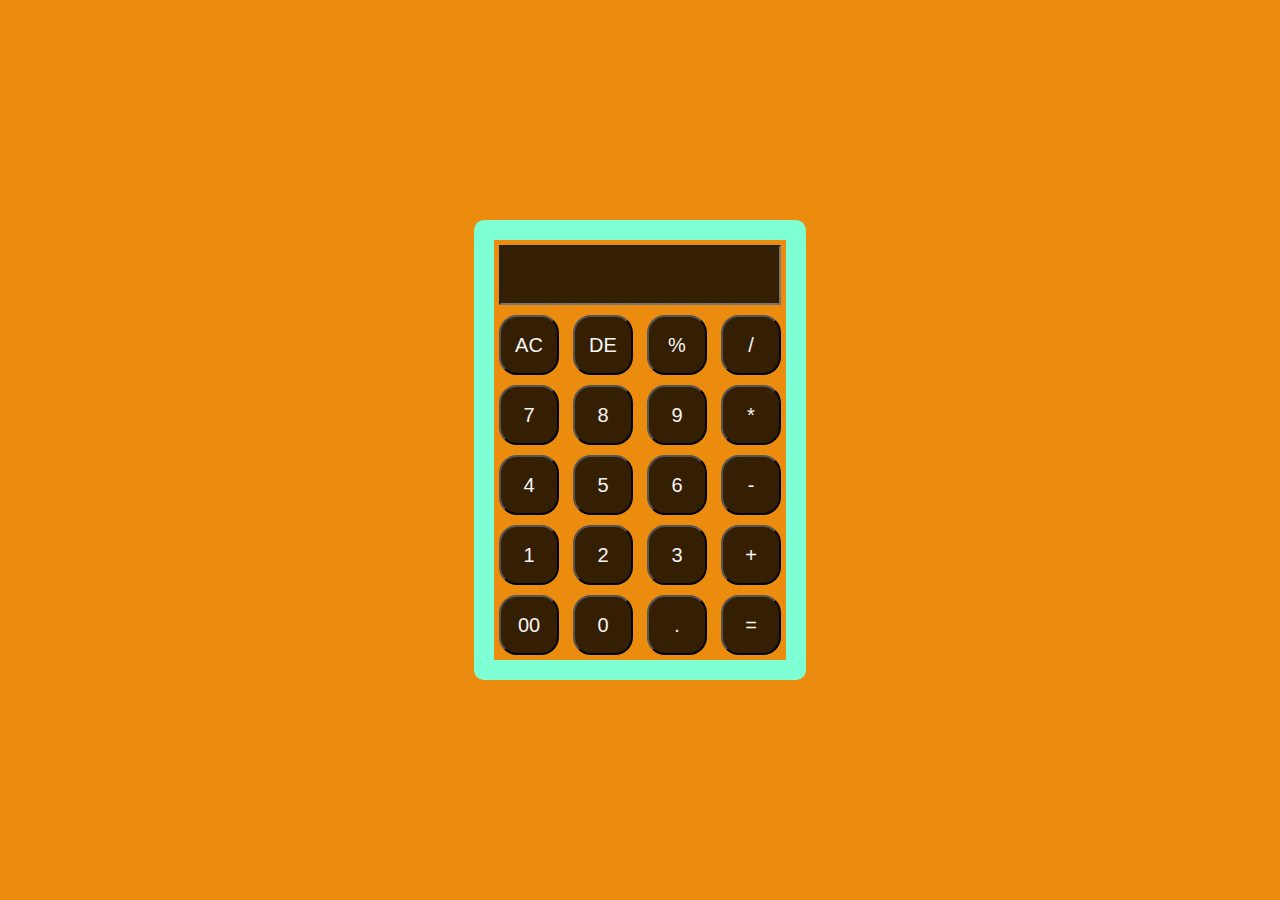
<file: Calculator/index.html>
<!DOCTYPE html>
<html>
<head>
    <link rel="stylesheet" href="style.css">
</head>

<body>
    <!DOCTYPE html>
<html>
<head>
  <title>Calculator</title>
</head>
<body>
<div id="container">
  <div class="calculator">
    <form>
      <div class="display">
        <input type="text" name = "display">
      </div>
      <div>
        <input type="button" value = "AC" onclick="display.value = ''">
        <input type="button" value = "DE" onclick="display.value = dispaly.value.tostring().slice(0,-1)">
        <input type="button" value = "%"  onclick="display.value += '%'">
        <input type="button" value = "/"  onclick="display.value += '/'">
      </div>
      <div>
        <input type="button" value = "7" onclick="display.value += '7' ">
        <input type="button" value = "8" onclick="display.value += '8'">
        <input type="button" value = "9" onclick="display.value += '9'">
        <input type="button" value = "*" onclick="display.value += '*'">
      </div>
      <div>
        <input type="button" value = "4" onclick="display.value += '4'">
        <input type="button" value = "5" onclick="display.value += '5'">
        <input type="button" value = "6" onclick="display.value += '6'">
        <input type="button" value = "-" onclick="display.value += '-'">
      </div>
      <div>
        <input type="button" value = "1" onclick="display.value += '1'">
        <input type="button" value = "2" onclick="display.value += '2'">
        <input type="button" value = "3" onclick="display.value += '3'">
        <input type="button" value = "+" onclick="display.value += '+'">
      </div>
      <div>
        <input type="button" value = "00" onclick="display.value += '00'">
        <input type="button" value = "0"  onclick="display.value += '0'">
        <input type="button" value = "."  onclick="display.value += '.'">
        <input type="button" value = "="  onclick="display.value = eval(display.value)">
      </div>
    </form>
  </div>
</div>
</body>
</html>
    <!-- <script src="callback.js"></script> -->
</body>
</html>
</file>
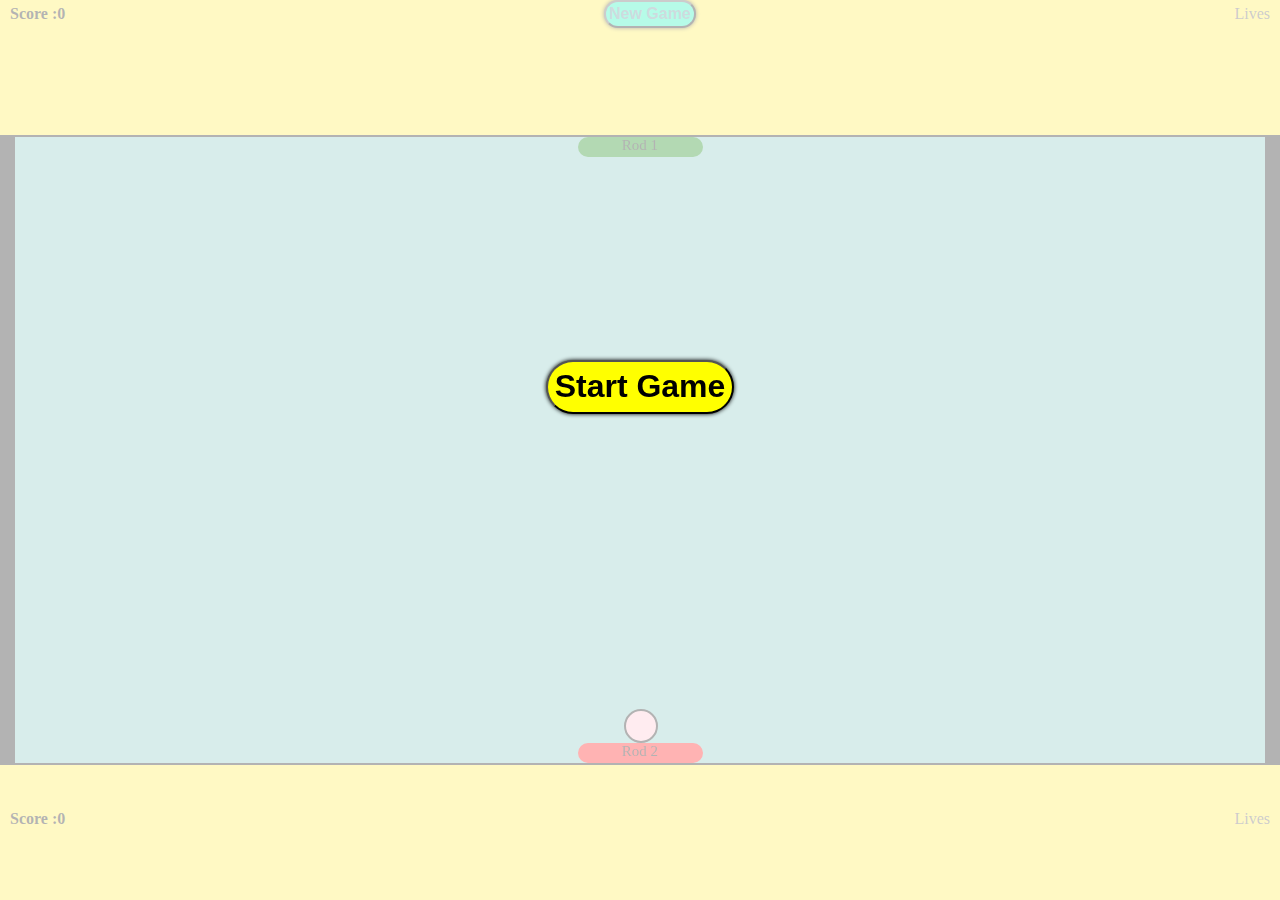
<file: Ping_Pong/index.html>
<!DOCTYPE html>
<html lang="en" dir="ltr">
  <head>
    <meta charset="utf-8">
    <title>Ping pong game</title>
    <link rel="stylesheet" href="style.css">
    <link rel="stylesheet" href="https://use.fontawesome.com/releases/v5.8.1/css/all.css" integrity="sha384-50oBUHEmvpQ+1lW4y57PTFmhCaXp0ML5d60M1M7uH2+nqUivzIebhndOJK28anvf" crossorigin="anonymous">

  </head>
  <body>
    <div id = "start-button"class = "display-upper">
      <button type="button" name="button">Start Game</button>
    </div>

    <span id = "body-container" class="blurry">

        <div class="top-container">
          <div class="score">
            Score :<span id = "score-display1"> 0 </span>
          </div>


          <div class="new-game" id = "new-game-button">
            <button type="button" name="button">New Game</button>
          </div>

          <div class="lives">
            Lives <i class="fas fa-heart heart1"></i>
            <i class="fas fa-heart heart1"></i>
            <i class="fas fa-heart heart1"></i>
          </div>
        </div>

        <div class="container">
          <div class="rod1">Rod 1</div>
          <div class="ball"></div>
          <div class="rod2">Rod 2</div>
      </div>

      <div class="top-container">
        <div class="score">
          Score :<span id = "score-display2"> 0 </span>
        </div>

        <div class="lives">
          Lives <i class="fas fa-heart heart2"></i>
          <i class="fas fa-heart heart2"></i>
          <i class="fas fa-heart heart2"></i>
        </div>

      </div>

    </span>
    <script type="text/javascript" src="script.js"></script>
  </body>
</html>
</file>
<file: Calculator/style.css>
* {
    box-sizing: border-box;
    margin: 0;
    padding: 0;
    background-color: rgb(236, 140, 14);
}
#container {
    height: 100vh;
    width: 100%;
    display: flex;
    align-items: center;
    justify-content: center;
}
.calculator{
    padding: 20px;
    border: 2px;
    border-radius: 10px;
    background-color: aquamarine;
}
.calculator form input{
    height: 60px;
    width: 60px;
    border-radius: 30%;
    background: transparent;
    color: whitesmoke;
    font-size: 20px;
    cursor: pointer;
    font-weight: 500;
    margin: 5px;
    background-color: rgba(0, 0, 0, 0.775);
}
.display{
    display: flex;
    justify-content: end;
    color: aqua;
    
}
form .display input{
    text-align: right;
    flex: 1;
    font-size: 45px;
    border-radius: 0px;
    color: blueviolet;
}
</file>
<file: Ping_Pong/style.css>
body{
    padding:0px;
    margin: 0px;
    width: 100vw;
    height: 100vh;
    position: relative;
    box-sizing: border-box;
  
  }
  #body-container{
    display: flex;
    flex-direction: column;
    justify-content: space-between;
    height: 100vh;
    width: 100vw;
    background-size: contain;
    background-color: #FFEB3B;
  
  }
  .display-upper{
    /* height: 100vh; */
    height: 30vh;
    width: 100%;
    position: absolute;
    opacity: 1;
    z-index: 10;
    top:40vh;
    /* left:42vw; */
    text-align: center;
    color: yellow;
  }
  .display-upper button
  {
    background-color: yellow;
    font-size: 200%;
    font-weight: 600;
    border-radius: 2rem;
    padding: 0.4rem;
    box-shadow: 0px 0px 4px black;
  
  }
  /*container of the game*/
  .container{
    width:100%;
    height:70%;
  
    box-sizing: border-box;
    border-top:2px solid black;
    border-bottom:2px solid black;
    border-left: 15px solid black;
    border-right: 15px solid black;
    margin: 0px;
    margin-top: 15vh;
    margin-bottom: 10vh;
    display: flex;
    flex-direction: column;
    justify-content:space-between;
    position: fixed;
    background-color: #61b8dad1;
  }
  /*Rods and ball of the game*/
  .rod1,.rod2
  {
    background-color:green;
    width: 10%;
    /* min-width:0px; */
    height: 20px;
    position: relative;
    left: 45%;
    border-radius: 40rem;
    box-sizing: border-box;
    font-size: 15px;
    text-align: center;
  }
  .rod2{
    background-color: red;
  }
  .ball{
    background-color: pink;
    width:34px;
    height: 34px;
    border-radius: 50%;
    position: absolute;
    align-self: center;
    box-sizing: border-box;
    border:2px solid black;
  
  }
  /*To hide the element*/
  .hidden{
    visibility: hidden;
  }
  /*center-rod*/
  .center-rod{
    left:45%;
  }
  /*blurry*/
  .blurry{
    opacity:0.3;
  }
  /*top container for score and new game button*/
  .top-container{
    display: flex;
    justify-content: space-between;
    height: 10%;
    /* width: 100%; */
    background-size: contain;
    box-sizing: border-box;
  
    align-items: baseline;
  
  }
  .top-container>div{
    height: 20px;
    padding: 0px;
    margin-left: 10px;
    margin-right: 10px;
  
    /* margin-top: auto; */
    /* margin-bottom: auto; */
    /* margin-bottom: 1%; */
  }
  .score{
    display: flex;
    padding:0px;
    margin: 0px;
    font-weight: 700;
  }
  .score h5{
    font-size: 100%;
  
    font-weight: 700;
  }
  .new-game button{
    background-color: #0bf1b1;
    font-size:100%;
    font-weight: 700;
    border-radius: 2rem;
    padding: 0.2rem;
    box-shadow: 0px 0px 4px black;
    color: #67728ad9;
  }
  /*Lives score*/
  
  .lives{
    color: #494958f2;
  
  }
  .lives i{
    color:red;
    font-size: 1rem;
  }
</file>
